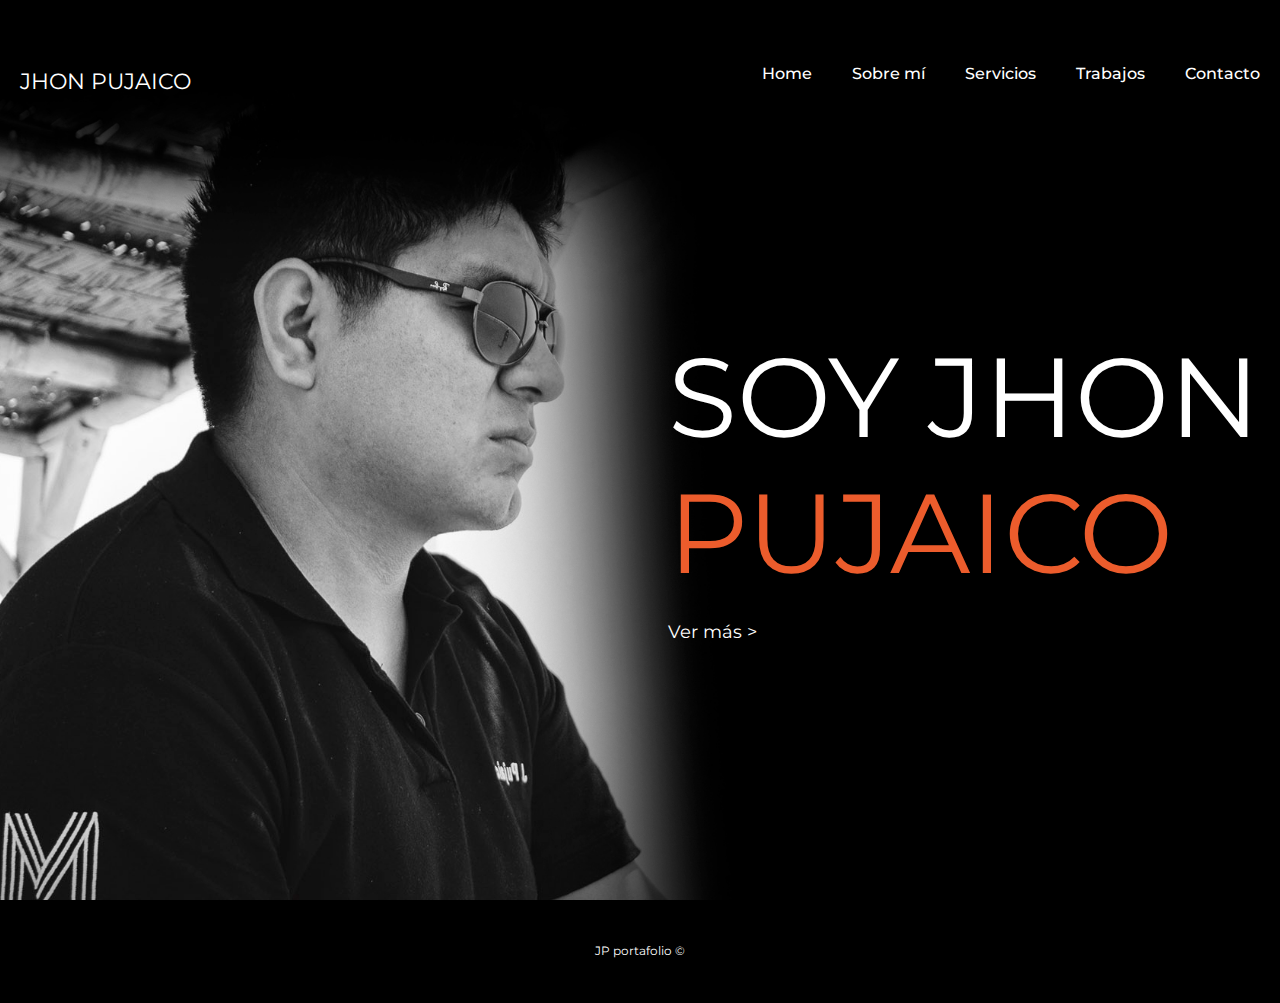
<file: index.html>
<!DOCTYPE html>
<html lang="en">
	<head>
		<meta charset="UTF-8" />
		<meta http-equiv="X-UA-Compatible" content="IE=edge" />
		<meta name="viewport" content="width=device-width, initial-scale=1.0" />
		<link rel="stylesheet" href="scss/style.css" />
		<title>Jhon Pujaico - Portafolio</title>
		<link rel="icon" type="image/x-icon" href="gitimg/favicon.jpg">

<!-- -----------------ETIQUETAS META INICIO----------------------------------------- -->
<meta name="description" content="Hola, me llamo Jhon Pujaico, tengo 7 años en el mundo del diseño y la tecnologia, poniendo en marcha varios proyectos de diferentes categorias">
<meta name="keywords" content="Marketing, desarrollo web, publicidad digital, diseño, wordpress">

<!-- -----------------TITULO Y DESCRIPCIÓN PARA COMPARTIR----------------------------------------- -->
<meta name="title" content="Jhon Pujaico - Diseño y desarrollo web">
<meta name="description" content="Hola, me llamo Jhon Pujaico, tengo 7 años en el mundo del diseño y la tecnologia, poniendo en marcha varios proyectos de diferentes categorias">

	</head>
	<body>
		<header id="mainheader">
			<nav id="navbar">
				<div class="container">
					<h1 class="logo">jhon pujaico</h1>
					<ul>
						<li><a href="./index.html">Home</a></li>
						<li><a href="./sobre mi.html">Sobre mí</a></li>
						<li><a href="./servicios.html">Servicios</a></li>
						<li><a href="./trabajos.html">Trabajos</a></li>
						<li><a href="./contacto.html">Contacto</a></li>
					</ul>
				</div>
			</nav>
			<div id="showcase">
				<div class="container">
					<div class="showcase-text">
						<h1 class="display-1">SOY JHON <span>PUJAICO</span></h1>
						<a href="services" class="large">Ver más ></a>
					</div>
				</div>
			</div>
		</header>

		


		<footer id="mainfooter">
			<p>JP portafolio &copy;</p>
		</footer>
	</body>
</html>
</file>
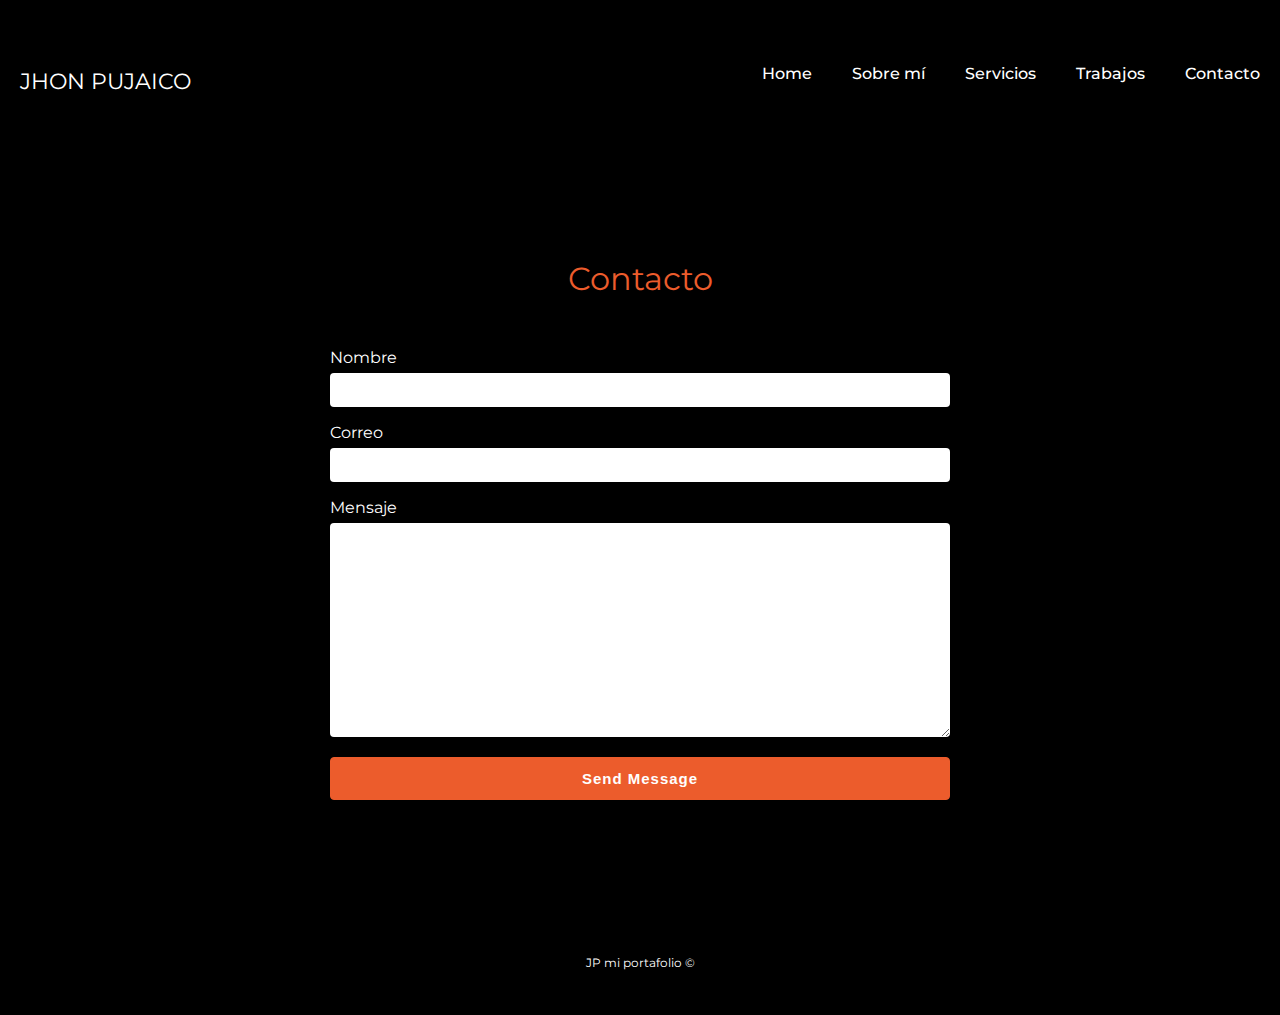
<file: contacto.html>
<!DOCTYPE html>
<html lang="en">
	<head>
		<meta charset="UTF-8" />
		<meta http-equiv="X-UA-Compatible" content="IE=edge" />
		<meta name="viewport" content="width=device-width, initial-scale=1.0" />
		<link rel="stylesheet" href="scss/style.css" />
		<title>Jhon Pujaico - Portafolio</title>
		<link rel="icon" type="image/x-icon" href="img/favicon.jpg">

<!-- -----------------ETIQUETAS META INICIO----------------------------------------- -->
<meta name="description" content="Realiza un proyecto conmigo, ¡Contactanos!">
<meta name="keywords" content="Marketing, desarrollo web, publicidad digital, diseño, wordpress">

<!-- -----------------TITULO Y DESCRIPCIÓN PARA COMPARTIR----------------------------------------- -->
<meta name="title" content="Jhon Pujaico - Contacto">
<meta name="description" content="Realiza un proyecto conmigo, ¡Contactanos!">
</head>
<body>
    <header id="mainheader1">
        <nav id="navbar">
            <div class="container">
                <h1 class="logo">jhon pujaico</h1>
                <ul>
                    <li><a href="./index.html">Home</a></li>
					<li><a href="./sobre mi.html">Sobre mí</a></li>
					<li><a href="./servicios.html">Servicios</a></li>
					<li><a href="./trabajos.html">Trabajos</a></li>
					<li><a href="./contacto.html">Contacto</a></li>
                </ul>
            </div>
        </nav>
        

        <section id="contact">
			<div class="container">
				<h2>Contacto</h2>
				<form action="">
					<div class="form-group">
						<label for="name">Nombre</label>
						<input type="text" class="form-control" />
					</div>
					<div class="form-group">
						<label for="email">Correo</label>
						<input type="email" class="form-control" />
					</div>
					<div class="form-group">
						<label for="message">Mensaje</label>
						<textarea name="" id="" cols="30" rows="10" class="form-control"></textarea>
					</div>
					<button class="btn btn-color">Send Message</button>
				</form>
			</div>
		</section>

    <footer id="mainfooter">
			<p>JP mi portafolio &copy;</p>
		</footer>
</body>
</html>
</file>
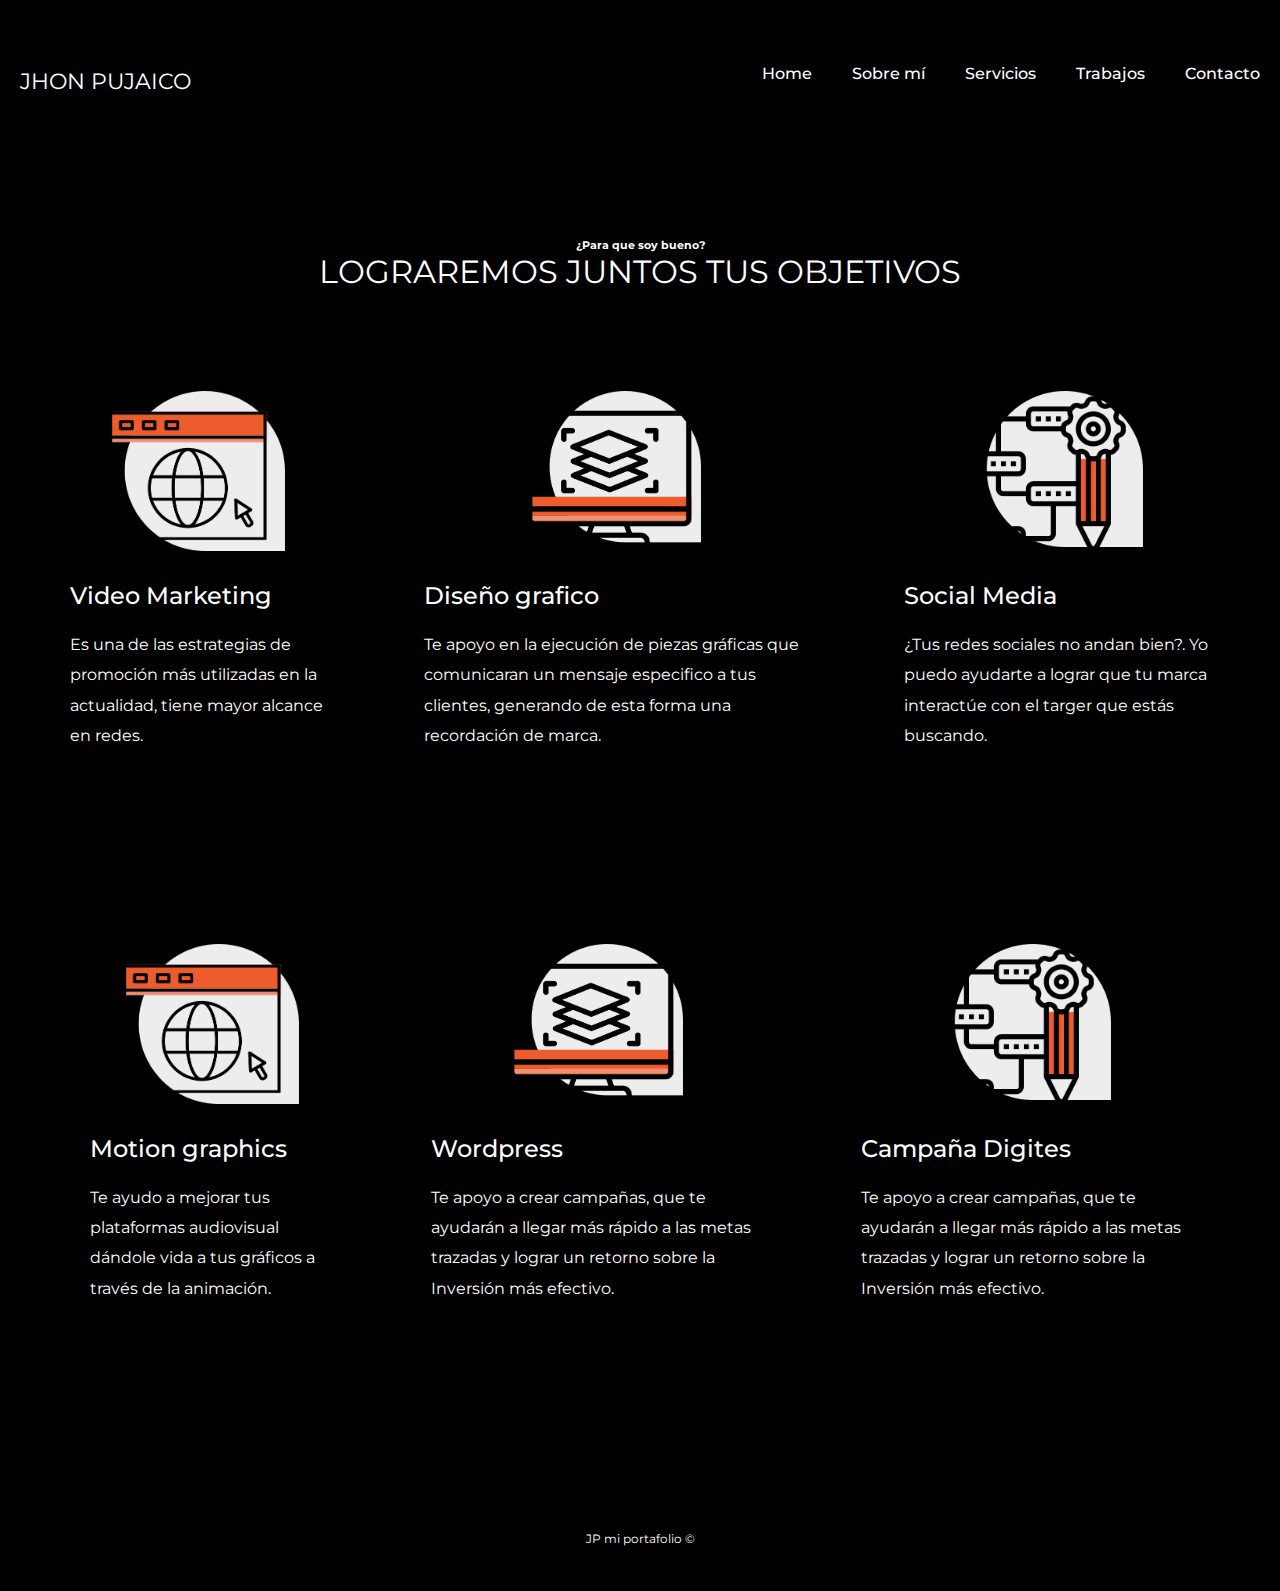
<file: servicios.html>
<!DOCTYPE html>
<html lang="en">
	<head>
		<meta charset="UTF-8" />
		<meta http-equiv="X-UA-Compatible" content="IE=edge" />
		<meta name="viewport" content="width=device-width, initial-scale=1.0" />
		<link rel="stylesheet" href="scss/style.css" />
		<title>Jhon Pujaico - Portafolio</title>
		<link rel="icon" type="image/x-icon" href="img/favicon.jpg">

<!-- -----------------ETIQUETAS META INICIO----------------------------------------- -->
<meta name="description" content="Realizo todos los servicios que tu negocio necesita para cumplir tus objetivos">
<meta name="keywords" content="Marketing, desarrollo web, publicidad digital, diseño, wordpress">

<!-- -----------------TITULO Y DESCRIPCIÓN PARA COMPARTIR----------------------------------------- -->
<meta name="title" content="Jhon Pujaico - Mis Servicios">
<meta name="description" content="Realizo todos los servicios que tu negocio necesita para cumplir tus objetivos">
</head>

<body>
    <header id="mainheader1">
        <nav id="navbar">
            <div class="container">
                <h1 class="logo">jhon pujaico</h1>
                <ul>
                    <li><a href="./index.html">Home</a></li>
					<li><a href="./sobre mi.html">Sobre mí</a></li>
					<li><a href="./servicios.html">Servicios</a></li>
					<li><a href="./trabajos.html">Trabajos</a></li>
					<li><a href="./contacto.html">Contacto</a></li>
                </ul>
            </div>
        </nav>

                <section id="services">
                    <div class="container">
                        <h6>¿Para que soy bueno?</h6>
                        <h2>LOGRAREMOS JUNTOS TUS OBJETIVOS</h2>
                        <div class="services-row">
                            <div class="services-row-box">
                                <img src="/img/icon-1.png" alt="">
                                <h4>Video Marketing</h4>
                                <p>Es una de las estrategias de promoción más utilizadas en la actualidad, tiene mayor alcance en redes.</p>
                            </div>
                            <div class="services-row-box">
                                <img src="/img/icon-2.png" alt="">
                                <h4>Diseño grafico</h4>
                                <p>Te apoyo en la ejecución de piezas gráficas que comunicaran un mensaje especifico a tus clientes, generando de esta forma una recordación de marca.</p>
                            </div>
                            <div class="services-row-box">
                                <img src="/img/icon-3.png" alt="">
                                <h4>Social Media</h4>
                                <p>¿Tus redes sociales no andan bien?. Yo puedo ayudarte a lograr que tu marca interactúe con el targer que estás buscando.</p>
                            </div>
                            
                        </div>
                        <div class="container">
                        
                            <div class="services-row">
                                <div class="services-row-box">
                                    <img src="/img/icon-1.png" alt="">
                                    <h4>Motion graphics</h4>
                                    <p>Te ayudo a mejorar tus plataformas audiovisual dándole vida a tus gráficos a través de la animación.</p>
                                </div>
                                <div class="services-row-box">
                                    <img src="/img/icon-2.png" alt="">
                                    <h4>Wordpress</h4>
                                    <p>Te apoyo a crear campañas, que te ayudarán a llegar más rápido a las metas trazadas y lograr un retorno sobre la Inversión más efectivo.</p>
                                </div>
                                <div class="services-row-box">
                                    <img src="/img/icon-3.png" alt="">
                                    <h4>Campaña Digites</h4>
                                    <p>Te apoyo a crear campañas, que te ayudarán a llegar más rápido a las metas trazadas y lograr un retorno sobre la Inversión más efectivo.</p>
                                </div>
                                
                            </div>
                    </div>
                </section>


                <footer id="mainfooter">
                    <p>JP mi portafolio &copy;</p>
                </footer>
</body>

</html>
</file>
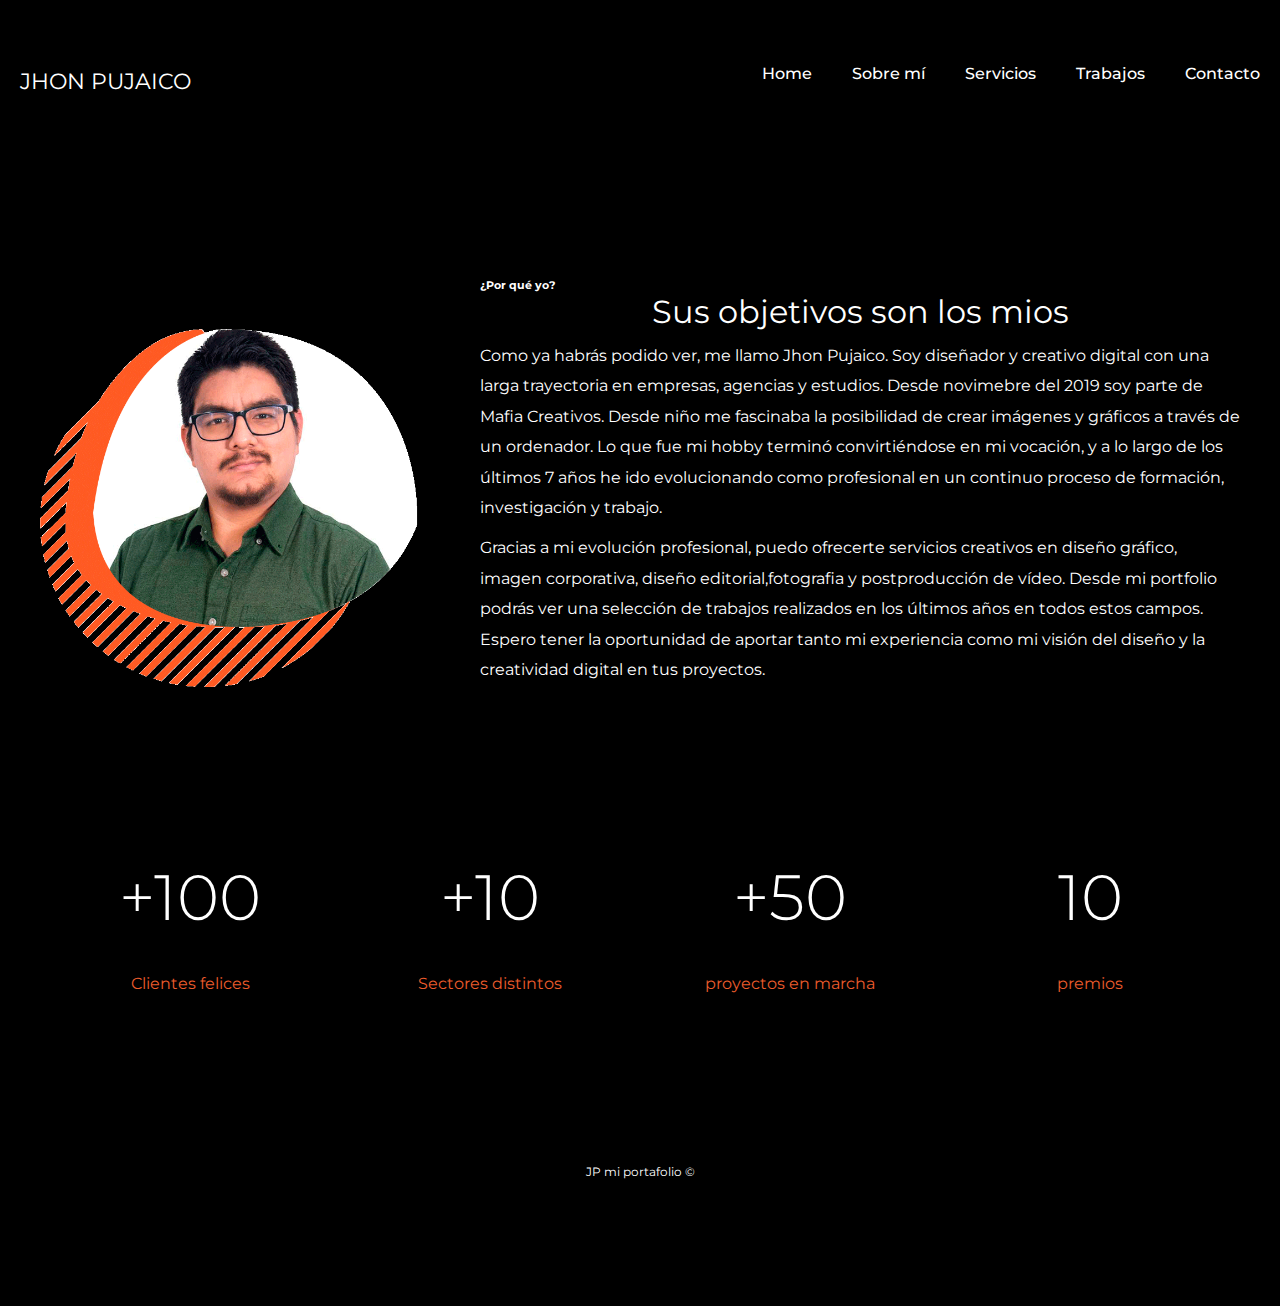
<file: sobre mi.html>
<!DOCTYPE html>
<html lang="en">
	<head>
		<meta charset="UTF-8" />
		<meta http-equiv="X-UA-Compatible" content="IE=edge" />
		<meta name="viewport" content="width=device-width, initial-scale=1.0" />
		<link rel="stylesheet" href="scss/style.css" />
		<title>Jhon Pujaico - Portafolio</title>
		<link rel="icon" type="image/x-icon" href="img/favicon.jpg">

<!-- -----------------ETIQUETAS META INICIO----------------------------------------- -->
<meta name="description" content="Soy Jhon Pujaico y desarrollo todo tipo de proyectos digitales para cumplir los estandares de su empresa">
<meta name="keywords" content="Marketing, desarrollo web, publicidad digital, diseño, wordpress">

<!-- -----------------TITULO Y DESCRIPCIÓN PARA COMPARTIR----------------------------------------- -->
<meta name="title" content="Jhon Pujaico - sobre mí">
<meta name="description" content="Soy Jhon Pujaico y desarrollo todo tipo de proyectos digitales para cumplir los estandares de su empresa">
</head>
<body>
    <header id="mainheader1 ">
        <nav id="navbar">
            <div class="container">
                <h1 class="logo">jhon pujaico</h1>
                <ul>
                    <li><a href="./index.html">Home</a></li>
                    <li><a href="./sobre mi.html">Sobre mí</a></li>
                    <li><a href="./servicios.html">Servicios</a></li>
                    <li><a href="./trabajos.html">Trabajos</a></li>
                    <li><a href="./contacto.html">Contacto</a></li>
                </ul>
            </div>
        </nav>
        

        <section id="about">
            <div class="container">
              <div class="about-row">
                <div class="about-row-box">
                  <img src="./img/about.png" alt="">
                </div>
                <div class="about-row-box">
                  <h6>¿Por qué yo?</h6>
                  <h2>Sus objetivos son los mios</h2>
                  <p>Como ya habrás podido ver, me llamo Jhon Pujaico. Soy diseñador y creativo digital con una larga trayectoria en empresas, agencias y estudios. Desde novimebre del 2019 soy parte de Mafia Creativos.

                    Desde niño me fascinaba la posibilidad de crear imágenes y gráficos a través de un ordenador. Lo que fue mi hobby terminó convirtiéndose en mi vocación, y a lo largo de los últimos 7 años he ido evolucionando como profesional en un continuo proceso de formación, investigación y trabajo.</p>
                  <p>Gracias a mi evolución profesional, puedo ofrecerte servicios creativos en diseño gráfico, imagen corporativa, diseño editorial,fotografia y postproducción de vídeo. Desde mi portfolio podrás ver una selección de trabajos realizados en los últimos años en todos estos campos.

                    Espero tener la oportunidad de aportar tanto mi experiencia como mi visión del diseño y la creatividad digital en tus proyectos.</p>
                </div>
              </div>

    <section id="features">
        <div class="container">
            <div class="features-box">
                <p>+100</p>
                <p>Clientes felices</p>
            </div>
            <div class="features-box">
                <p>+10</p>
                <p>Sectores distintos</p>
            </div>
            <div class="features-box">
                <p>+50</p>
                <p>proyectos en marcha</p>
            </div>
            <div class="features-box">
                <p>10</p>
                <p>premios</p>
            </div>
        </div>
    </section>


    <footer id="mainfooter">
			<p>JP mi portafolio &copy;</p>
		</footer>
</body>
</html>
</file>
<file: scss/style.css>
@import url("https://fonts.googleapis.com/css2?family=Montserrat:wght@100;200;300;400;500;600;700;800;900&display=swap");
* {
  margin: 0;
  padding: 0;
  box-sizing: border-box;
}

html,
body {
  font-family: "Montserrat", sans-serif;
  background: #000;
  color: #fff;
}

h1 {
  font-size: 2.5rem;
}

h2 {
  font-size: 2rem;
  font-weight: 400;
  text-align: center;
}

h4 {
  font-size: 1.5rem;
  font-weight: 400;
}

p {
  font-size: 1rem;
  margin: 10px 0;
  line-height: 1.9em;
}

a {
  text-decoration: none;
  color: #fff;
}

.container {
  margin: auto;
  max-width: 1300px;
  overflow: auto;
  padding: 0 20px;
}

.large {
  font-size: 18px;
}

.display-1 {
  font-size: 7rem;
  text-transform: uppercase;
  font-weight: 400;
}

.btn {
  display: inline-block;
  text-align: center;
  font-size: 15px;
  padding: 12px 23px;
  font-weight: bold;
  letter-spacing: 1px;
  cursor: pointer;
  border-radius: 4px;
}
.btn-color {
  background: #EC5C2C;
  color: #fff;
  border: 1px solid #EC5C2C;
}

form label {
  display: inline-block;
  margin-bottom: 6px;
}
form .form-group {
  margin-bottom: 16px;
}
form .form-control {
  width: 100%;
  padding: 7px 12px;
  line-height: 1.5;
  background-color: #fff;
  border: none;
  border-radius: 4px;
}
form button {
  width: 100%;
}

#mainheader {
  height: 100vh;
  background: url(/img/FONDO-JHON-PG.jpg);
  background-repeat: no-repeat;
  background-size: cover;
  background-position: center;
}

#navbar {
  overflow: auto;
  padding-top: 20px;
  padding-bottom: 20px;
}
#navbar img {
  height: 60px;
}
#navbar a {
  font-weight: 500;
}
#navbar .logo {
  padding-top: 16px;
  font-size: 22px;
  font-weight: 400;
  text-transform: uppercase;
}
#navbar .container {
  display: flex;
  justify-content: space-between;
  align-items: center;
  height: 100%;
}
#navbar ul {
  display: flex;
  list-style: none;
}
#navbar ul li {
  margin-left: 40px;
}

#showcase .container {
  display: flex;
  justify-content: flex-end;
}
#showcase .container span {
  display: block;
  color: #EC5C2C;
  padding-bottom: 20px;
}
#showcase .container .showcase-text {
  padding-top: 150px;
}

#about {
  padding: 50px 0;
  background: #000000;
}
#about .about-row {
  padding-top: 30px;
  display: flex;
}
#about .about-row-box {
  padding: 20px;
}
#about .about-row-box img {
  width: 400px;
  padding-right: 20px;
  padding-top: 50px;
}

#features {
  padding: 80px 0;
}
#features .container {
  display: flex;
}
#features .container .features-box {
  flex: 1;
  text-align: center;
}
#features .container .features-box p:first-child {
  font-size: 4rem;
  font-weight: 300;
}
#features .container .features-box p:last-child {
  color: #EC5C2C;
}

#services {
  padding: 60px 0;
}
#services h2,
#services h6 {
  text-align: center;
}
#services .services-row {
  padding-top: 30px;
  display: flex;
}
#services .services-row-box {
  padding: 30px;
  margin: 20px;
  background: #000000;
  box-shadow: 2px 2px 2px 1px rgba(0, 0, 0, 0.2);
  border-radius: 20px;
}
#services .services-row-box img {
  height: 200px;
  display: block;
  margin: 0 auto;
  padding: 20px;
}
#services .services-row-box h4 {
  padding-top: 10px;
  padding-bottom: 10px;
  font-weight: 500;
}

.containergrid {
  margin: 2rem auto;
}

.gallery {
  display: grid;
  max-width: 100%;
  margin: 0 auto;
  grid-gap: 1rem;
  grid-template-columns: repeat(auto-fit, minmax(300px, 1fr));
  grid-auto-rows: minmax(150px, auto);
}

.gallery-item {
  max-width: 100%;
  border-radius: 5px;
  box-shadow: 0 5px 20px rgba(0, 0, 0, 0.5);
  transition: all 0.3s;
}
.gallery-item:hover {
  box-shadow: 0 10px 20px rgba(0, 0, 0, 0.8);
}
.gallery-item img {
  width: 100%;
  -o-object-fit: cover;
     object-fit: cover;
}

.container {
  margin: 2rem auto;
}

.gallery {
  display: grid;
  max-width: 100%;
  margin: 0 auto;
  grid-gap: 1rem;
  grid-template-columns: repeat(auto-fit, minmax(300px, 1fr));
  grid-auto-rows: minmax(150px, auto);
}

.gallery-item {
  max-width: 100%;
  border-radius: 5px;
  box-shadow: 0 5px 20px rgba(0, 0, 0, 0.5);
  transition: all 0.3s;
}
.gallery-item:hover {
  box-shadow: 0 10px 20px rgba(0, 0, 0, 0.8);
}
.gallery-item img {
  width: 100%;
  -o-object-fit: cover;
     object-fit: cover;
}

#work {
  padding: 80px 0;
}
#work h2 {
  padding-bottom: 50px;
}
#work .work-flex {
  display: flex;
  gap: 10px;
}
#work .work-flex-box {
  padding: 20px;
}
#work .work-flex-box img {
  width: 100%;
}

#contact {
  padding: 80px 0;
}
#contact h2 {
  padding-bottom: 50px;
  color: #EC5C2C;
}
#contact form {
  width: 50%;
  margin: 0 auto;
}

#mainfooter {
  padding: 30px;
  text-align: center;
}
#mainfooter p {
  font-size: 12px;
}

@media (max-width: 700px) {
  .display-1 {
    font-size: 3rem;
  }
  #navbar .container {
    flex-direction: column;
  }
  #navbar ul {
    flex-direction: column;
    text-align: center;
  }
  #navbar ul li {
    margin-left: 0;
    padding: 10px;
  }
  #features {
    padding: 50px 0;
  }
  #features .container {
    flex-direction: column;
  }
  #services .services-row {
    flex-wrap: wrap;
  }
  #services .services-row-box {
    padding: 20px;
    margin: 10px;
  }
  #services .services-row-box img {
    height: 150px;
    padding: 10px;
  }
  #about {
    padding: 20px 0;
  }
  #about .about-row {
    padding-top: 0;
    flex-wrap: wrap;
  }
  #contact {
    padding: 50px 0;
  }
  #contact .contact-box {
    padding: 20px;
    margin: 0px;
  }
  #contact .contact-box form {
    padding: 20px;
    width: 100%;
  }
}
#work {
  padding: 50px 0;
}
#work .work-flex {
  flex-direction: column;
}/*# sourceMappingURL=style.css.map */
</file>
